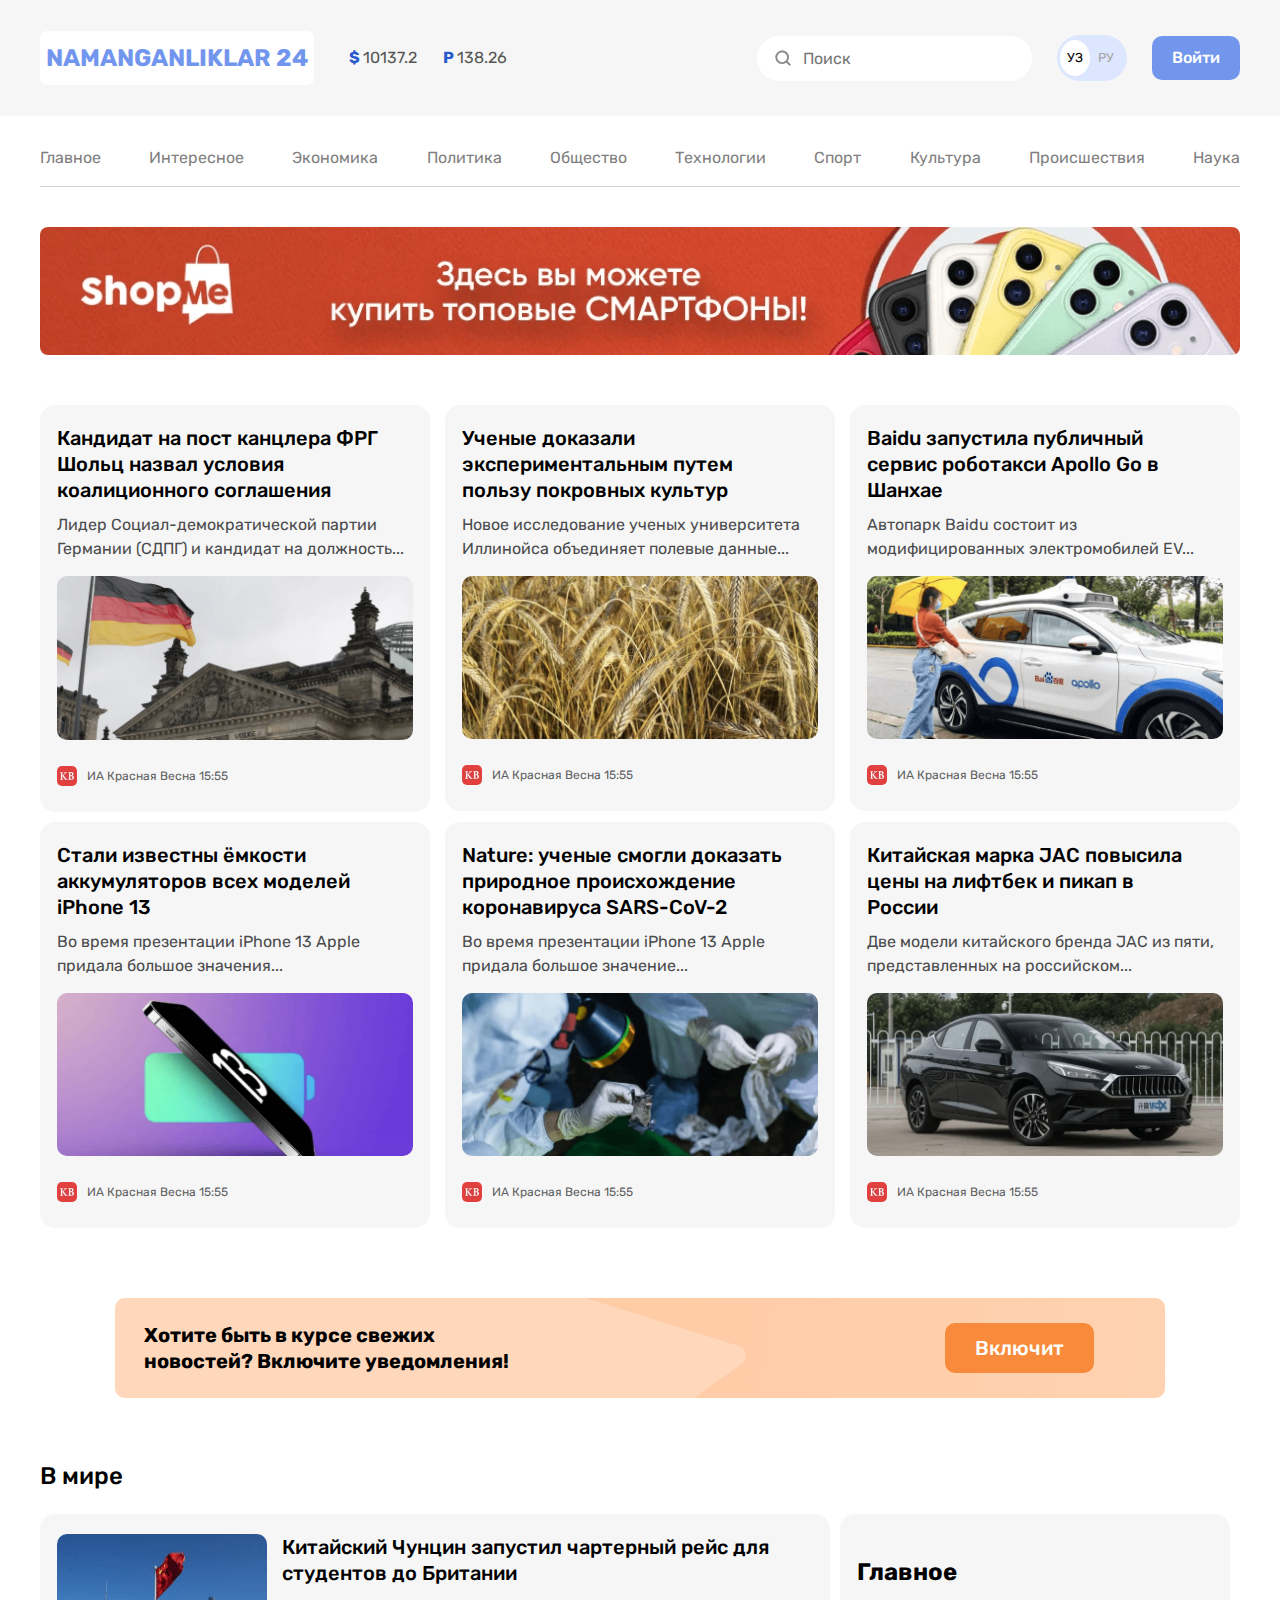
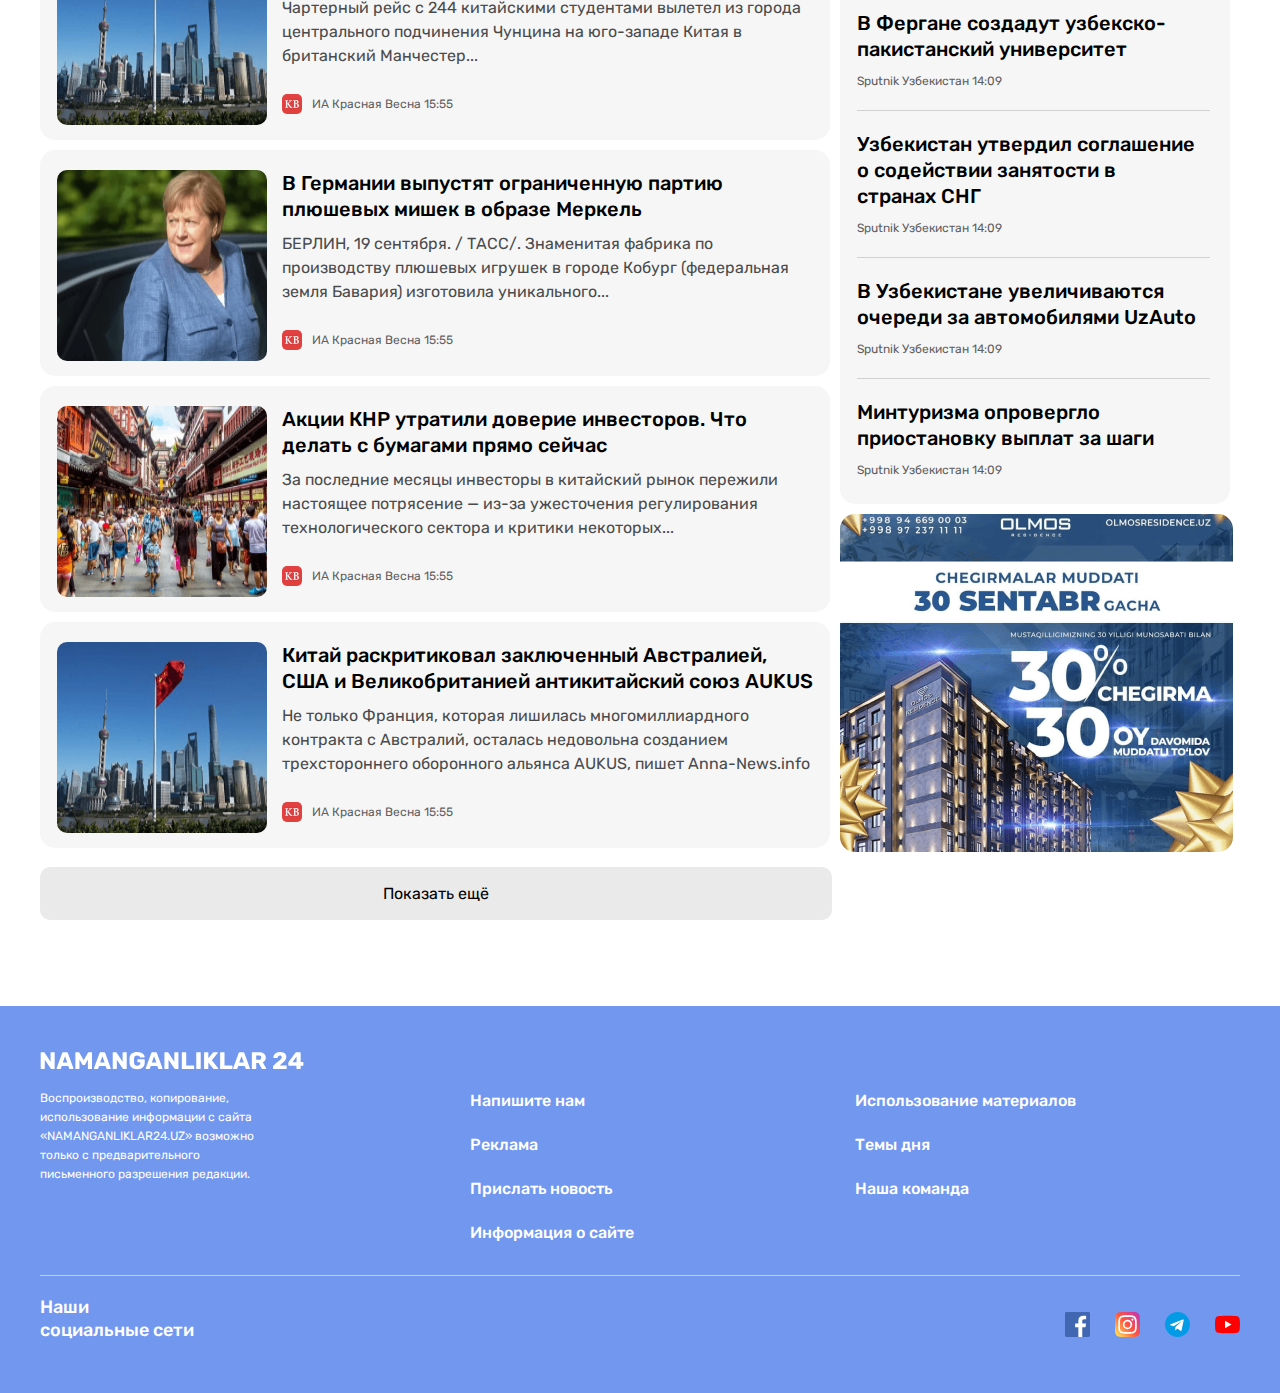
<file: index.html>
<!DOCTYPE html>
<html lang="uz">
<head>
  <meta charset="UTF-8">
  <meta name="viewport" content="width=device-width, initial-scale=1.0">
  <title>Namanganliklar24</title>
  <!-- FONTS -->
  <link rel="preconnect" href="https://fonts.googleapis.com">
  <link rel="preconnect" href="https://fonts.gstatic.com" crossorigin>
  <link href="https://fonts.googleapis.com/css2?family=Rubik:wght@400;500;700&display=swap" rel="stylesheet">
  <!-- STYLES -->
  <!-- <link rel="stylesheet" href="/css/normalize.css"> -->
  <!-- <link rel="stylesheet" href="css/styles.css"> -->
  <link rel="stylesheet" href="css/styles.min.css">
</head>
<body>

  <!-- HEADER -->

  <header>
      <div class="wrap">
        <div class="header-top container">
          <div class="header-left">
            <a class="logo" href="#">Namanganliklar 24</a>
            <div class="changes-wrap">
              <p class="changes"><strong>$ </strong>10137.2</p>
              <p class="changes"><strong>P </strong>138.26</p>
            </div>
          </div>
          <div class="header-right">
            <form class="search">
              <!-- <img class="search-icon" src="/img/search.svg" alt="search"> -->
              <span class="search-icon"></span>
              <input class="search-input" type="text" placeholder="Поиск" aria-label="Поиск">
            </form>
            <div class="ru-uz">
              <p class="uz">УЗ</p>
              <p class="ru">РУ</p>
            </div>
            <button href="#" class="login">Войти</button>
          </div>
        </div>
      </div>
    <nav class="container">
      <ul class="nav-list">
        <li class="nav-item"><a href="index.html" class="link">Главное</a></li>
        <li class="nav-item"><a href="new-list.html" class="link">Интересное</a></li>
        <li class="nav-item"><a href="new-list.html" class="link">Экономика</a></li>
        <li class="nav-item"><a href="new-list.html" class="link">Политика</a></li>
        <li class="nav-item"><a href="new-list.html" class="link">Общество</a></li>
        <li class="nav-item"><a href="new-list.html" class="link">Технологии</a></li>
        <li class="nav-item"><a href="new-list.html" class="link">Спорт</a></li>
        <li class="nav-item"><a href="new-list.html" class="link">Культура</a></li>
        <li class="nav-item"><a href="new-list.html" class="link">Происшествия</a></li>
        <li class="nav-item"><a href="new-list.html" class="link">Наука</a></li>
      </ul>
      <hr class="nav-divider">
    </nav>
  </header>

  <!-- MAIN -->
  <main class="container">
    <img class="banner" src="/img/banner-main.png" alt="Ad-banner" srcset="/img/banner-main.png 1x, /img/banner-main@2x.png 2x">

    <section class="cards">
      <div class="card">
        <h2 class="card-header">Кандидат на пост канцлера ФРГ Шольц назвал условия коалиционного соглашения</h2>
        <p class="card-text">Лидер Социал-демократической партии Германии (СДПГ) и кандидат на должность...</p>
        <img src="/img/card/card1.png" alt="news-img" class="card-img" srcset="/img/card/card1.png 1x, /img/card/card1@2x.png 2x" width="360px" height="165px">
        <a href="" class="author-link">
          <img src="/img/card/card1-icon.svg" alt="icon-author" class="icon-author">
          <p class="author">ИА Красная Весна 15:55</p>
        </a>
      </div>
      <div class="card">
        <h2 class="card-header">Ученые доказали экспериментальным путем пользу покровных культур</h2>
        <p class="card-text">Новое исследование ученых университета Иллинойса объединяет полевые данные... </p>
        <img src="/img/card/card2.png" alt="news-img" class="card-img" srcset="/img/card/card2.png 1x, /img/card/card2@2x.png 2x" width="360px" height="165px">
        <a href="" class="author-link">
          <img src="/img/card/card1-icon.svg" alt="icon-author" class="icon-author">
          <p class="author">ИА Красная Весна 15:55</p>
        </a>
      </div>
      <div class="card">
        <h2 class="card-header">Baidu запустила публичный сервис роботакси Apollo Go в Шанхае</h2>
        <p class="card-text">Автопарк Baidu состоит из модифицированных электромобилей EV... </p>
        <img src="/img/card/card3.png" alt="news-img" class="card-img" srcset="/img/card/card3.png 1x, /img/card/card3@2x.png 2x" width="360px" height="165px">
        <a href="" class="author-link">
          <img src="/img/card/card1-icon.svg" alt="icon-author" class="icon-author">
          <p class="author">ИА Красная Весна 15:55</p>
        </a>
      </div>
      <div class="card">
        <h2 class="card-header">Стали известны ёмкости аккумуляторов всех моделей iPhone 13</h2>
        <p class="card-text">Во время презентации iPhone 13 Apple придала большое значения...</p>
        <img src="/img/card/card4.png" alt="news-img" class="card-img" srcset="/img/card/card4.png 1x, /img/card/card4@2x.png 2x" width="360px" height="165px">
        <a href="" class="author-link">
          <img src="/img/card/card1-icon.svg" alt="icon-author" class="icon-author">
          <p class="author">ИА Красная Весна 15:55</p>
        </a>
      </div>
      <div class="card">
        <h2 class="card-header">Nature: ученые смогли доказать природное происхождение коронавируса SARS-CoV-2</h2>
        <p class="card-text">Во время презентации iPhone 13 Apple придала большое значение...</p>
        <img src="/img/card/card5.png" alt="news-img" class="card-img" srcset="/img/card/card5.png 1x, /img/card/card5@2x.png 2x" width="360px" height="165px">
        <a href="" class="author-link">
          <img src="/img/card/card1-icon.svg" alt="icon-author" class="icon-author">
          <p class="author">ИА Красная Весна 15:55</p>
        </a>
      </div>
      <div class="card">
        <h2 class="card-header">Китайская марка JAC повысила цены на лифтбек и пикап в России</h2>
        <p class="card-text">Две модели китайского бренда JAC из пяти, представленных на российском...</p>
        <img src="/img/card/card6.png" alt="news-img" class="card-img" srcset="/img/card/card6.png 1x, /img/card/card6@2x.png 2x" width="360px" height="165px">
        <a href="" class="author-link">
          <img src="/img/card/card1-icon.svg" alt="icon-author" class="icon-author">
          <p class="author">ИА Красная Весна 15:55</p>
        </a>
      </div>
    </section>

    <div class="promo">
      <h2 class="promo-text">Хотите быть в курсе свежих новостей?  Включите уведомления!</h2>
      <a href="#" class="set">Включит</a>
    </div>

    <h2 class="mir">В мире</h2>
    <section class="global-news">
      <div class="cards-left">
        <div class="card gcards">
          <img src="/img/news-card/card4.png" alt="card1-image" class="c-image" srcset="/img/news-card/card4.png 1x , /img/news-card/card4@2x.png 2x" width="210px" height="165px">
          <div class="card-content">
            <h2 class="card-header h">Китайский Чунцин запустил чартерный рейс для студентов до Британии</h2>
            <p class="card-text">Чартерный рейс с 244 китайскими студентами вылетел из города центрального подчинения Чунцина на юго-западе Китая в британский Манчестер...</p>
            <a href="" class="author-link">
              <img src="/img/card/card1-icon.svg" alt="icon-author" class="icon-author">
              <p class="author">ИА Красная Весна 15:55</p>
            </a>
          </div>
        </div>

        <div class="card gcards">
          <img src="/img/news-card/card2.png" alt="card1-image" class="c-image" srcset="/img/news-card/card2.png 1x , /img/news-card/card2@2x.png 2x" width="210px" height="165px">
          <div class="card-content">
            <h2 class="card-header h">В Германии выпустят ограниченную партию плюшевых мишек в образе Меркель</h2>
            <p class="card-text">БЕРЛИН, 19 сентября. / ТАСС/. Знаменитая фабрика по производству плюшевых игрушек в городе Кобург (федеральная земля Бавария) изготовила уникального...</p>
            <a href="" class="author-link">
              <img src="/img/card/card1-icon.svg" alt="icon-author" class="icon-author">
              <p class="author">ИА Красная Весна 15:55</p>
            </a>
          </div>
        </div>

        <div class="card gcards">
          <img src="/img/news-card/card3.png" alt="card1-image" class="c-image" srcset="/img/news-card/card3.png 1x , /img/news-card/card3@2x.png 2x" width="210px" height="165px">
          <div class="card-content">
            <h2 class="card-header h">Акции КНР утратили доверие инвесторов. Что делать с бумагами прямо сейчас</h2>
            <p class="card-text">За последние месяцы инвесторы в китайский рынок пережили настоящее потрясение — из-за ужесточения регулирования технологического сектора и критики некоторых...</p>
            <a href="" class="author-link">
              <img src="/img/card/card1-icon.svg" alt="icon-author" class="icon-author">
              <p class="author">ИА Красная Весна 15:55</p>
            </a>
          </div>
        </div>

        <div class="card gcards">
          <img src="/img/news-card/card4.png" alt="card1-image" class="c-image" srcset="/img/news-card/card4.png 1x , /img/news-card/card4@2x.png 2x" width="210px" height="165px">
          <div class="card-content">
            <h2 class="card-header h">Китай раскритиковал заключенный Австралией, США и Великобританией антикитайский союз AUKUS</h2>
            <p class="card-text">Не только Франция, которая лишилась многомиллиардного контракта с Австралий, осталась недовольна созданием трехстороннего оборонного альянса AUKUS, пишет Anna-News.info</p>
            <a href="" class="author-link">
              <img src="/img/card/card1-icon.svg" alt="icon-author" class="icon-author">
              <p class="author">ИА Красная Весна 15:55</p>
            </a>
          </div>
        </div>
        <a href="#" class="show-more">Показать ещё</a>
      </div>
      <div class="new-right">
        <div class=" card right-cards">
          <h2 class="right-header">Главное</h2>
          <h4 class="card-header h">В Фергане создадут узбекско-пакистанский университет</h4>
          <a href="#" class="author-link">Sputnik Узбекистан 14:09</a>
          <hr class="nav-divider rightside">

          <h4 class="card-header">Узбекистан утвердил соглашение о содействии занятости в странах СНГ</h4>
          <a href="#" class="author-link">Sputnik Узбекистан 14:09</a>
          <hr class="nav-divider rightside">

          <h4 class="card-header">В Узбекистане увеличиваются очереди за автомобилями UzAuto</h4>
          <a href="#" class="author-link">Sputnik Узбекистан 14:09</a>
          <hr class="nav-divider rightside">

          <h4 class="card-header">Минтуризма опровергло приостановку выплат за шаги</h4>
          <a href="#" class="author-link">Sputnik Узбекистан 14:09</a>
        </div>
        <img src="/img/rek.png" alt="reklama" class="banner-promo" width="393px" height="338" srcset="/img/rek.png 1x, /img/rek@2x.png 2x">
      </div>
    </section>
</main>
<!-- FOOTER -->
<footer class="site-footer">
  <div class="container">
    <div class="site-footer-logo-wrap">
      <a href="#" class="site-footer-logo"><img class="site-footer-logo-img" src="img/logo-footer.svg" alt="footer-logoN24" width="264" height="28"></a>
    </div>
    <div class="site-footer-about-links">
      <div class="site-footer-about">Воспроизводство, копирование, использование информации с сайта «NAMANGANLIKLAR24.UZ» возможно только с предварительного письменного разрешения редакции.
      </div>
      <div class="site-footer-links-wrapper">
        <ul class="site-footer-links">
          <li class="site-footer-links-item">
            <a href="contact.html" class="site-footer-link">Напишите нам</a></li>
          <li class="site-footer-links-item">
            <a href="" class="site-footer-link">Реклама</a></li>
          <li class="site-footer-links-item">
            <a href="contact.html" class="site-footer-link">Прислать новость</a></li>
          <li class="site-footer-links-item">
            <a href="" class="site-footer-link">Информация о сайте</a></li>
        </ul>
        <ul class="site-footer-links">
          <li class="site-footer-links-item">
            <a href="" class="site-footer-link">Использование материалов</a></li>
          <li class="site-footer-links-item">
            <a href="" class="site-footer-link">Темы дня</a></li>
          <li class="site-footer-links-item">
            <a href="" class="site-footer-link">Наша команда</a></li>
      </div>
    </div>

    <hr class="site-footer-divider">

    <div class="site-footer-social">
      <div class="site-footer-social-text">Наши социальные сети</div>
      <div class="site-footer-social-links-wrapper">
        <ul class="site-footer-social-links">
          <li class="site-footer-social-links-item"><a href="#" class="site-footer-social-link"><img src="img/icon-facebook.svg" alt="facebook" width="25" height="25"></a></li>
          <li class="site-footer-social-links-item"><a href="#" class="site-footer-social-link"><img src="img/icon-instagram.svg" alt="icon-instagram" width="25" height="25"></a></li>
          <li class="site-footer-social-links-item"><a href="#" class="site-footer-social-link"><img src="img/icon-telegramm.svg" alt="telegram" width="25" height="25"></a></li>
          <li class="site-footer-social-links-item"><a href="#" class="site-footer-social-link"><img src="img/icon-youtube.svg" alt="Youtube" width="25" height="25"></a></li>
        </ul>
      </div>
    </div>
  </div>
</footer>
</body>
</html>
</file>
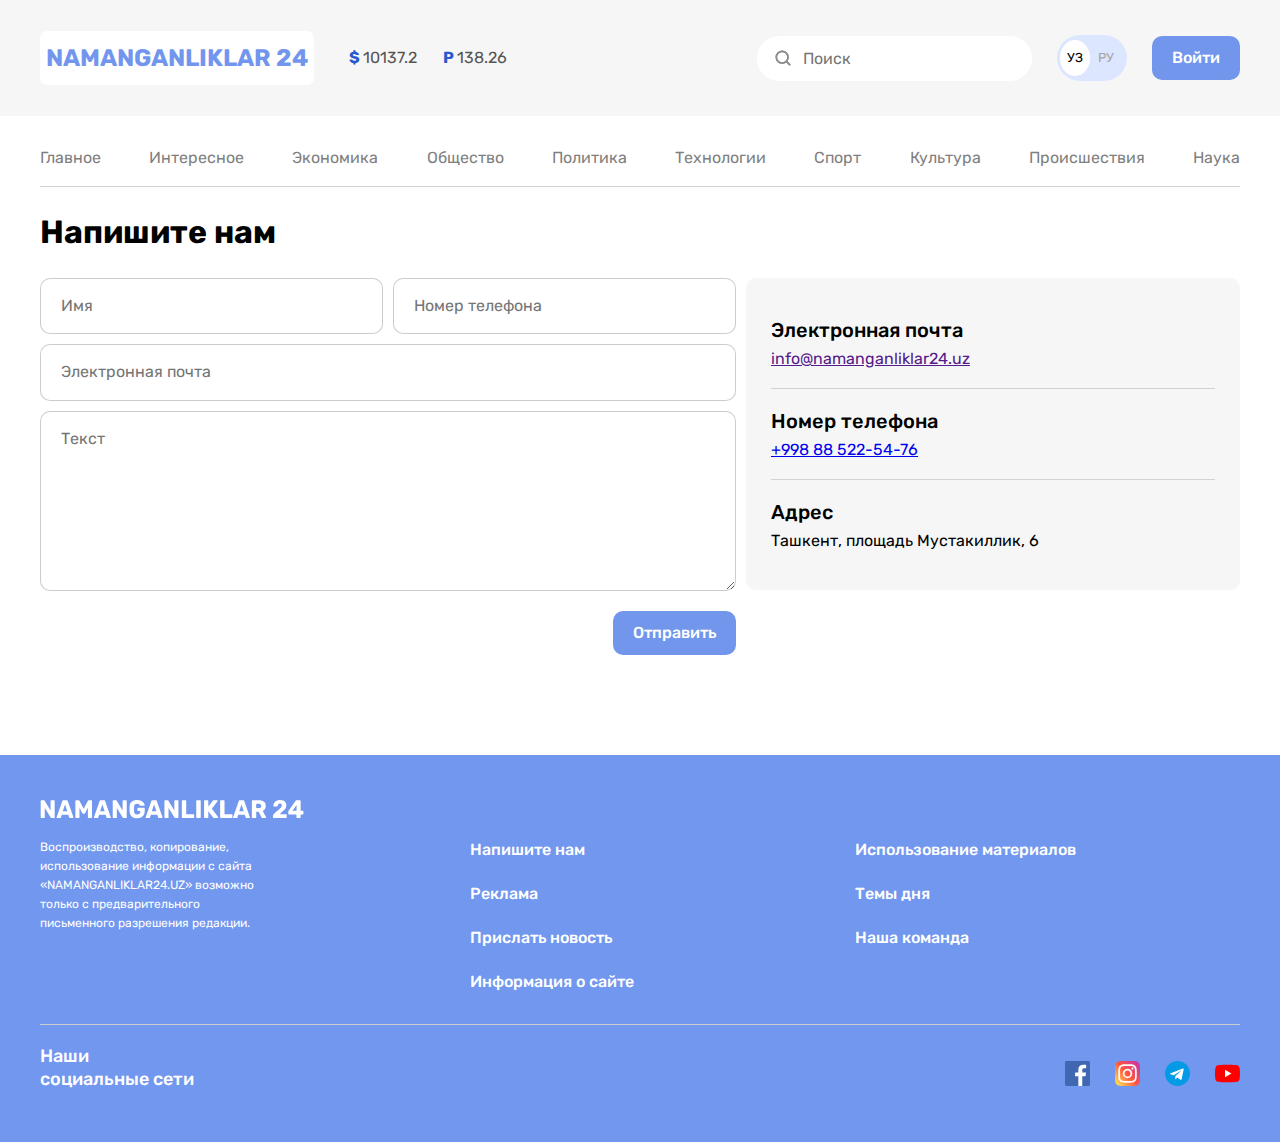
<file: contact.html>
<!DOCTYPE html>
<html lang="uz">
<head>
  <meta charset="UTF-8">
  <meta name="viewport" content="width=device-width, initial-scale=1.0">
  <title>Contact</title>
  <!-- FONTS -->
  <link rel="preconnect" href="https://fonts.googleapis.com">
  <link rel="preconnect" href="https://fonts.gstatic.com" crossorigin>
  <link href="https://fonts.googleapis.com/css2?family=Rubik:wght@400;500;700&display=swap" rel="stylesheet">
  <!-- STYLES -->
  <!-- <link rel="stylesheet" href="/css/normalize.css"> -->
  <!-- <link rel="stylesheet" href="css/styles.css"> -->
  <link rel="stylesheet" href="css/styles.min.css">
</head>
<body>

  <!-- HEADER -->

  <header>
      <div class="wrap">
        <div class="header-top container">
          <div class="header-left">
            <a class="logo" href="#">Namanganliklar 24</a>
            <div class="changes-wrap">
              <p class="changes"><strong>$ </strong>10137.2</p>
              <p class="changes"><strong>P </strong>138.26</p>
            </div>
          </div>
          <div class="header-right">
            <form class="search">
                <input class="search-input" type="text" placeholder="Поиск" aria-label="Поиск">
            </form>
            <div class="ru-uz">
              <p class="uz">УЗ</p>
              <p class="ru">РУ</p>
            </div>
            <button type="button" class="login">Войти</button>
          </div>
        </div>
      </div>
    <nav class="container">
      <ul class="nav-list">
        <li class="nav-item"><a href="index.html" class="link">Главное</a></li>
        <li class="nav-item"><a href="new-list.html" class="link">Интересное</a></li>
        <li class="nav-item"><a href="new-list.html" class="link">Экономика</a></li>
        <li class="nav-item"><a href="new-list.html" class="link">Общество</a></li>
        <li class="nav-item"><a href="new-list.html" class="link">Политика</a></li>
        <li class="nav-item"><a href="new-list.html" class="link">Технологии</a></li>
        <li class="nav-item"><a href="new-list.html" class="link">Спорт</a></li>
        <li class="nav-item"><a href="new-list.html" class="link">Культура</a></li>
        <li class="nav-item"><a href="new-list.html" class="link">Происшествия</a></li>
        <li class="nav-item"><a href="new-list.html" class="link">Наука</a></li>
      </ul>
      <hr class="nav-divider">
    </nav>
  </header>

  <!-- MAIN -->
<main class="main-content">
  <div class="container">


  <div class="contact-page">
    <h1 class="contact-page-heading">Напишите нам</h1>
    <div class="contact-page-content">
      <form action="https://htmlacademy.ru/" class="contact-page-form form" method="post" >
        <div class="form-fields">
          <div class="form-field-name-phone">
            <div class="form-group">
              <input class="form-field" type="text" name="name" placeholder="Имя" aria-label="Имя" required>
            </div>
            <div class="form-group">
              <input class="form-field" type="text" name="phone" placeholder="Номер телефона" aria-label="Номер телефона" required>
            </div>
          </div>
          <div class="form-group">
            <input class="form-field" type="email" name="email" placeholder="Электронная почта" aria-label="Электронная почта" required>
          </div>
          <div class="form-group">
            <textarea class="form-field form-field-textarea" type="text" name="message" placeholder="Текст"  required></textarea>
            </div>
        </div>

        <button class="contact-page-button login">Отправить</button>
      </form>
      <div class="contact-page-info">
        <dl class="definition-cards">
          <div class="definition-card-item">
            <dt class="contact-card-title">Электронная почта</dt>
            <dd class="contact-card-value"><a href="" mailto:sashanavai0628@gmail.com?subject="How%20to%20build%20site%20from%200">info@namanganliklar24.uz</a></dd>
          </div>
          <div class="definition-card-item">
            <dt class="contact-card-title">Номер телефона</dt>
            <dd class="contact-card-value"><a href="tel:+99888 5225476">+998 88 522-54-76</a></dd>
          </div>
          <div class="definition-card-item">
            <dt class="contact-card-title">Адрес</dt>
            <dd class="contact-card-value">Ташкент, площадь Мустакиллик, 6</dd>
          </div>
        </dl>
      </div>
    </div>
  </div>

  </div>

</main>
<!-- FOOTER -->
<footer class="site-footer">
  <div class="container">
    <div class="site-footer-logo-wrap">
      <a href="#" class="site-footer-logo"><img class="site-footer-logo-img" src="img/logo-footer.svg" alt="footer-logoN24" width="264" height="28"></a>
    </div>
    <div class="site-footer-about-links">
      <div class="site-footer-about">Воспроизводство, копирование, использование информации с сайта «NAMANGANLIKLAR24.UZ» возможно только с предварительного письменного разрешения редакции.
      </div>
      <div class="site-footer-links-wrapper">
        <ul class="site-footer-links">
          <li class="site-footer-links-item">
            <a href="" class="site-footer-link">Напишите нам</a></li>
          <li class="site-footer-links-item">
            <a href="" class="site-footer-link">Реклама</a></li>
          <li class="site-footer-links-item">
            <a href="" class="site-footer-link">Прислать новость</a></li>
          <li class="site-footer-links-item">
            <a href="" class="site-footer-link">Информация о сайте</a></li>
        </ul>
        <ul class="site-footer-links">
          <li class="site-footer-links-item">
            <a href="" class="site-footer-link">Использование материалов</a></li>
          <li class="site-footer-links-item">
            <a href="" class="site-footer-link">Темы дня</a></li>
          <li class="site-footer-links-item">
            <a href="" class="site-footer-link">Наша команда</a></li>
      </div>
    </div>

    <hr class="site-footer-divider">

    <div class="site-footer-social">
      <div class="site-footer-social-text">Наши социальные сети</div>
      <div class="site-footer-social-links-wrapper">
        <ul class="site-footer-social-links">
          <li class="site-footer-social-links-item"><a href="#" class="site-footer-social-link"><img src="img/icon-facebook.svg" alt="facebook" width="25" height="25"></a></li>
          <li class="site-footer-social-links-item"><a href="#" class="site-footer-social-link"><img src="img/icon-instagram.svg" alt="icon-instagram" width="25" height="25"></a></li>
          <li class="site-footer-social-links-item"><a href="#" class="site-footer-social-link"><img src="img/icon-telegramm.svg" alt="telegram" width="25" height="25"></a></li>
          <li class="site-footer-social-links-item"><a href="#" class="site-footer-social-link"><img src="img/icon-youtube.svg" alt="Youtube" width="25" height="25"></a></li>
        </ul>
      </div>
    </div>
  </div>
</footer>
</body>
</html>
</file>
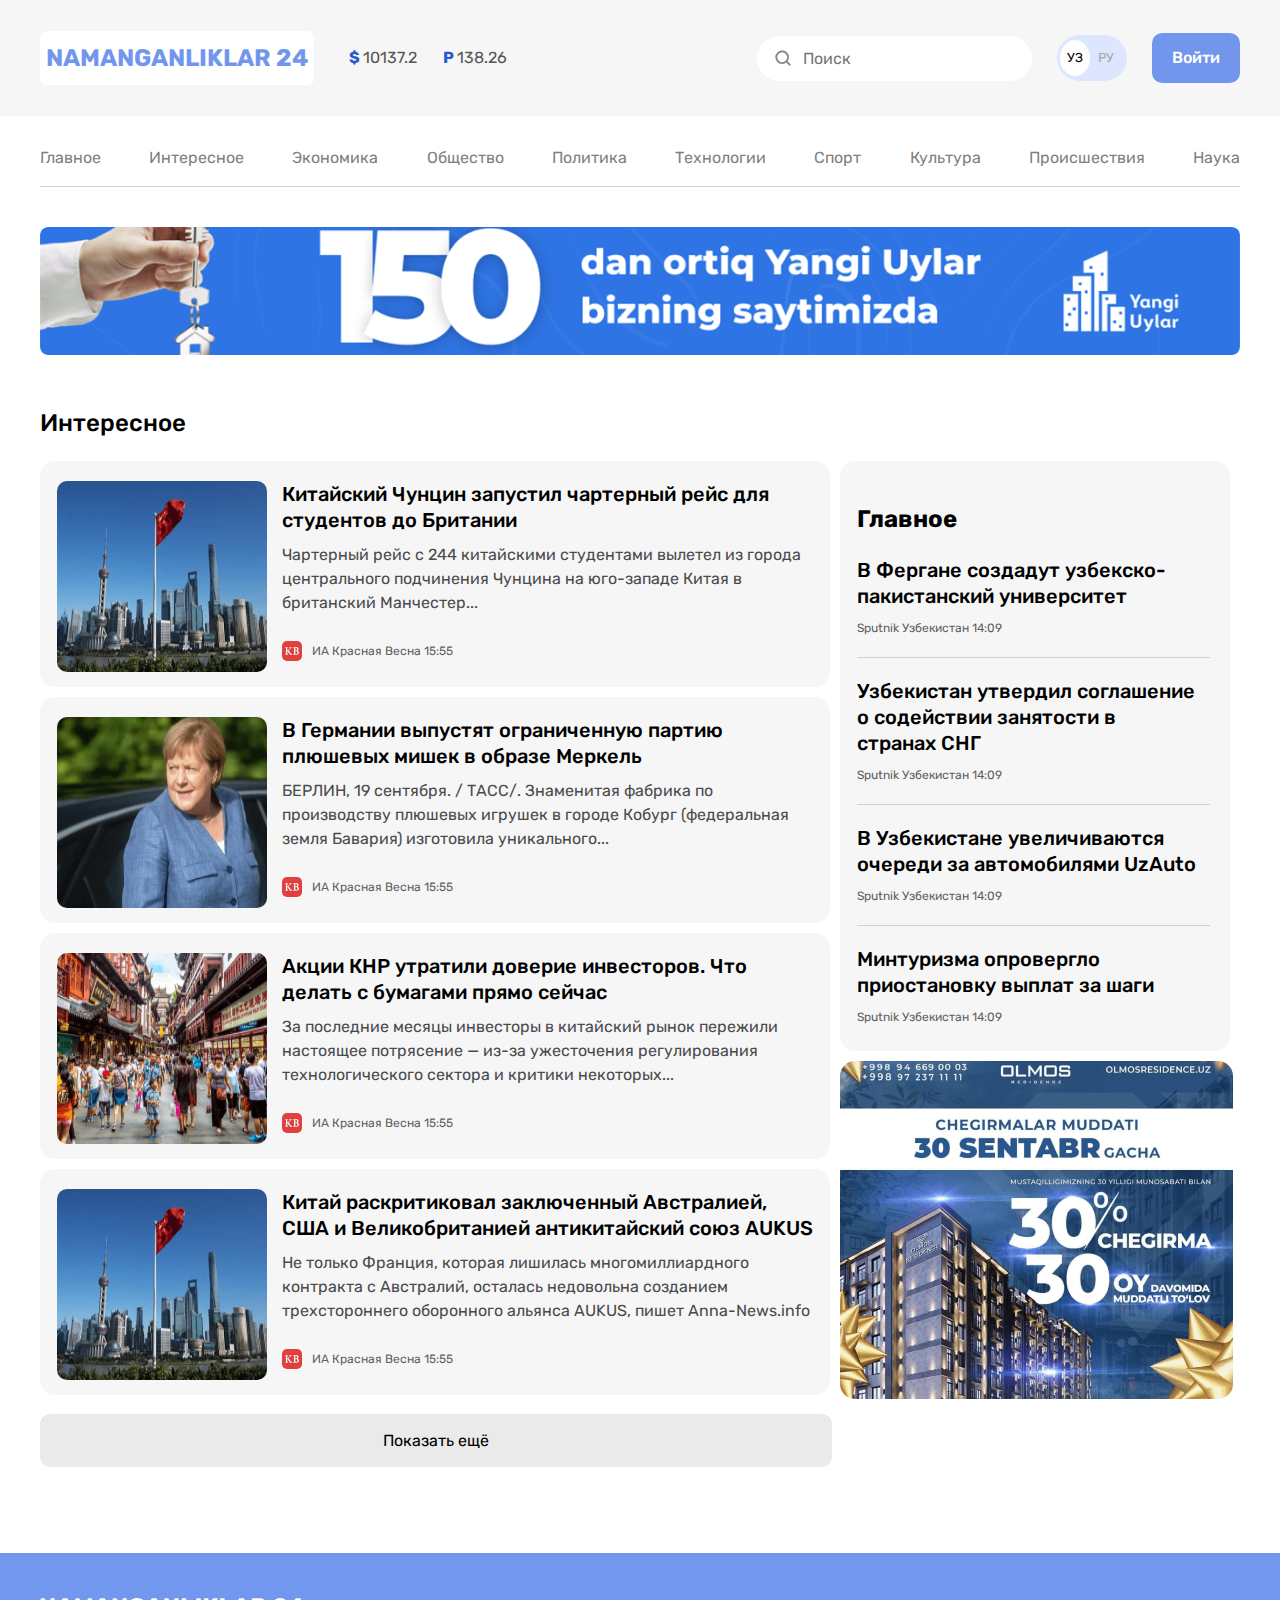
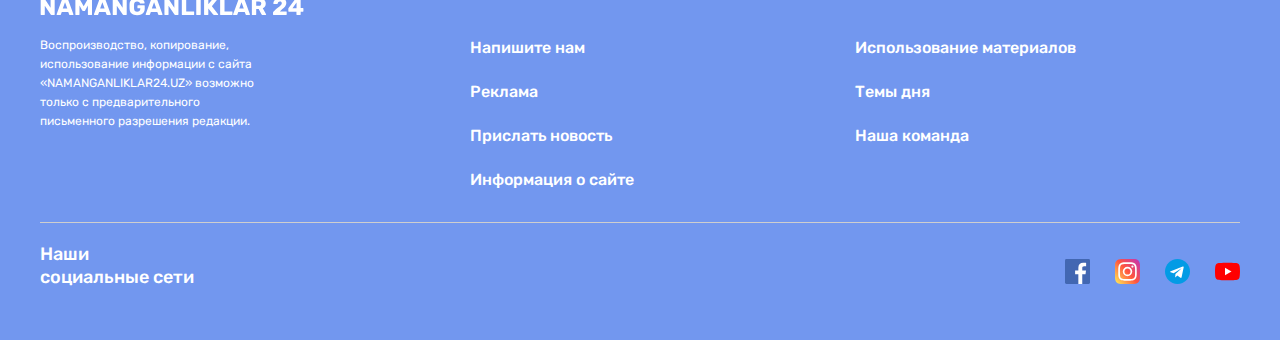
<file: new-list.html>
<!DOCTYPE html>
<html lang="uz">
<head>
  <meta charset="UTF-8">
  <meta name="viewport" content="width=device-width, initial-scale=1.0">
  <title>News-list</title>
  <!-- FONTS -->
  <link rel="preconnect" href="https://fonts.googleapis.com">
  <link rel="preconnect" href="https://fonts.gstatic.com" crossorigin>
  <link href="https://fonts.googleapis.com/css2?family=Rubik:wght@400;500;700&display=swap" rel="stylesheet">
  <!-- STYLES -->
  <!-- <link rel="stylesheet" href="/css/normalize.css"> -->
  <!-- <link rel="stylesheet" href="css/styles.css"> -->
  <link rel="stylesheet" href="css/styles.min.css">
</head>
<body>

  <!-- HEADER -->

  <header>
      <div class="wrap">
        <div class="header-top container">
          <div class="header-left">
            <a class="logo" href="#">Namanganliklar 24</a>
            <div class="changes-wrap">
              <p class="changes"><strong>$ </strong>10137.2</p>
              <p class="changes"><strong>P </strong>138.26</p>
            </div>
          </div>
          <div class="header-right">
            <form class="search">
              <input class="search-input" type="text" placeholder="Поиск" aria-label="Поиск">
            </form>
            <div class="ru-uz">
              <p class="uz">УЗ</p>
              <p class="ru">РУ</p>
            </div>
            <a href="#" class="login">Войти</a>
          </div>
        </div>
      </div>
    <nav class="container">
      <ul class="nav-list">
        <li class="nav-item"><a href="index.html" class="link">Главное</a></li>
        <li class="nav-item"><a href="new-list.html" class="link">Интересное</a></li>
        <li class="nav-item"><a href="new-list.html" class="link">Экономика</a></li>
        <li class="nav-item"><a href="new-list.html" class="link">Общество</a></li>
        <li class="nav-item"><a href="new-list.html" class="link">Политика</a></li>
        <li class="nav-item"><a href="new-list.html" class="link">Технологии</a></li>
        <li class="nav-item"><a href="new-list.html" class="link">Спорт</a></li>
        <li class="nav-item"><a href="new-list.html" class="link">Культура</a></li>
        <li class="nav-item"><a href="new-list.html" class="link">Происшествия</a></li>
        <li class="nav-item"><a href="new-list.html" class="link">Наука</a></li>
      </ul>
      <hr class="nav-divider">
    </nav>
  </header>

  <!-- MAIN -->
  <main class="container">
    <img class="banner" src="img/news-list-ad-banner.png" alt="Ad-banner" srcset="/img/news-list-ad-banner.png 1x, /img/news-list-ad-banner@2x.png 2x">

    <h2 class="mir">Интересное</h2>
    <section class="global-news">
      <div class="cards-left">
        <div class="card gcards">
          <img src="/img/news-card/card4.png" alt="card1-image" class="c-image" srcset="/img/news-card/card4.png 1x , /img/news-card/card4@2x.png 2x" width="210px" height="165px">
          <div class="card-content">
            <h2 class="card-header h">Китайский Чунцин запустил чартерный рейс для студентов до Британии</h2>
            <p class="card-text">Чартерный рейс с 244 китайскими студентами вылетел из города центрального подчинения Чунцина на юго-западе Китая в британский Манчестер...</p>
            <a href="" class="author-link">
              <img src="/img/card/card1-icon.svg" alt="icon-author" class="icon-author">
              <p class="author">ИА Красная Весна 15:55</p>
            </a>
          </div>
        </div>

        <div class="card gcards">
          <img src="/img/news-card/card2.png" alt="card1-image" class="c-image" srcset="/img/news-card/card2.png 1x , /img/news-card/card2@2x.png 2x" width="210px" height="165px">
          <div class="card-content">
            <h2 class="card-header h">В Германии выпустят ограниченную партию плюшевых мишек в образе Меркель</h2>
            <p class="card-text">БЕРЛИН, 19 сентября. / ТАСС/. Знаменитая фабрика по производству плюшевых игрушек в городе Кобург (федеральная земля Бавария) изготовила уникального...</p>
            <a href="" class="author-link">
              <img src="/img/card/card1-icon.svg" alt="icon-author" class="icon-author">
              <p class="author">ИА Красная Весна 15:55</p>
            </a>
          </div>
        </div>

        <div class="card gcards">
          <img src="/img/news-card/card3.png" alt="card1-image" class="c-image" srcset="/img/news-card/card3.png 1x , /img/news-card/card3@2x.png 2x" width="210px" height="165px">
          <div class="card-content">
            <h2 class="card-header h">Акции КНР утратили доверие инвесторов. Что делать с бумагами прямо сейчас</h2>
            <p class="card-text">За последние месяцы инвесторы в китайский рынок пережили настоящее потрясение — из-за ужесточения регулирования технологического сектора и критики некоторых...</p>
            <a href="" class="author-link">
              <img src="/img/card/card1-icon.svg" alt="icon-author" class="icon-author">
              <p class="author">ИА Красная Весна 15:55</p>
            </a>
          </div>
        </div>

        <div class="card gcards">
          <img src="/img/news-card/card4.png" alt="card1-image" class="c-image" srcset="/img/news-card/card4.png 1x , /img/news-card/card4@2x.png 2x" width="210px" height="165px">
          <div class="card-content">
            <h2 class="card-header h">Китай раскритиковал заключенный Австралией, США и Великобританией антикитайский союз AUKUS</h2>
            <p class="card-text">Не только Франция, которая лишилась многомиллиардного контракта с Австралий, осталась недовольна созданием трехстороннего оборонного альянса AUKUS, пишет Anna-News.info</p>
            <a href="" class="author-link">
              <img src="/img/card/card1-icon.svg" alt="icon-author" class="icon-author">
              <p class="author">ИА Красная Весна 15:55</p>
            </a>
          </div>
        </div>
        <a href="#" class="show-more">Показать ещё</a>
      </div>
      <div class="new-right">
        <div class=" card right-cards">
          <h2 class="right-header">Главное</h2>
          <h4 class="card-header h">В Фергане создадут узбекско-пакистанский университет</h4>
          <a href="#" class="author-link">Sputnik Узбекистан 14:09</a>
          <hr class="nav-divider rightside">

          <h4 class="card-header">Узбекистан утвердил соглашение о содействии занятости в странах СНГ</h4>
          <a href="#" class="author-link">Sputnik Узбекистан 14:09</a>
          <hr class="nav-divider rightside">

          <h4 class="card-header">В Узбекистане увеличиваются очереди за автомобилями UzAuto</h4>
          <a href="#" class="author-link">Sputnik Узбекистан 14:09</a>
          <hr class="nav-divider rightside">

          <h4 class="card-header">Минтуризма опровергло приостановку выплат за шаги</h4>
          <a href="#" class="author-link">Sputnik Узбекистан 14:09</a>
        </div>
        <img src="/img/rek.png" alt="reklama" class="banner-promo" width="393px" height="338" srcset="/img/rek.png 1x, /img/rek@2x.png 2x">
      </div>
    </section>
</main>
<!-- FOOTER -->
<footer class="site-footer">
  <div class="container">
    <div class="site-footer-logo-wrap">
      <a href="#" class="site-footer-logo"><img class="site-footer-logo-img" src="img/logo-footer.svg" alt="footer-logoN24" width="264" height="28"></a>
    </div>
    <div class="site-footer-about-links">
      <div class="site-footer-about">Воспроизводство, копирование, использование информации с сайта «NAMANGANLIKLAR24.UZ» возможно только с предварительного письменного разрешения редакции.
      </div>
      <div class="site-footer-links-wrapper">
        <ul class="site-footer-links">
          <li class="site-footer-links-item">
            <a href="" class="site-footer-link">Напишите нам</a></li>
          <li class="site-footer-links-item">
            <a href="" class="site-footer-link">Реклама</a></li>
          <li class="site-footer-links-item">
            <a href="" class="site-footer-link">Прислать новость</a></li>
          <li class="site-footer-links-item">
            <a href="" class="site-footer-link">Информация о сайте</a></li>
        </ul>
        <ul class="site-footer-links">
          <li class="site-footer-links-item">
            <a href="" class="site-footer-link">Использование материалов</a></li>
          <li class="site-footer-links-item">
            <a href="" class="site-footer-link">Темы дня</a></li>
          <li class="site-footer-links-item">
            <a href="" class="site-footer-link">Наша команда</a></li>
      </div>
    </div>

    <hr class="site-footer-divider">

    <div class="site-footer-social">
      <div class="site-footer-social-text">Наши социальные сети</div>
      <div class="site-footer-social-links-wrapper">
        <ul class="site-footer-social-links">
          <li class="site-footer-social-links-item"><a href="#" class="site-footer-social-link"><img src="img/icon-facebook.svg" alt="facebook" width="25" height="25"></a></li>
          <li class="site-footer-social-links-item"><a href="#" class="site-footer-social-link"><img src="img/icon-instagram.svg" alt="icon-instagram" width="25" height="25"></a></li>
          <li class="site-footer-social-links-item"><a href="#" class="site-footer-social-link"><img src="img/icon-telegramm.svg" alt="telegram" width="25" height="25"></a></li>
          <li class="site-footer-social-links-item"><a href="#" class="site-footer-social-link"><img src="img/icon-youtube.svg" alt="Youtube" width="25" height="25"></a></li>
        </ul>
      </div>
    </div>
  </div>
</footer>
</body>
</html>
</file>
<file: css/styles.css>
/* GLOBAL */
html{
  box-sizing: border-box;
  scroll-behavior: smooth;
  height: 100%;
}
*,
*:before,
*:after{
  box-sizing: inherit;
}
body{
  display: flex;
  flex-direction: column;
  margin: 0;
  padding: 0;
  font-family:"Rubik","Arial",sans-serif;
  line-height: 1.5;
  background-color: #fff;
  height: 100%;
}

.container{
  width: 100%;
  max-width: 1260px;
  margin-left: auto;
  margin-right: auto;
  padding-right: 30px;
  padding-left: 30px;

}

/* HEADER */

/* WRAP-HEADER-TOP */
.wrap{
  background-color: #F6F6F6;
  margin-bottom: 30px;

}
.header-top {
  display: flex;
  align-items: center;
  justify-content: space-between;
  padding-top: 30px;
  padding-bottom: 30px;
}

/* HEADER-LEFT */
.header-left {
  display: flex;
  align-items: center;
}
.logo {
  padding: 9px 6px;
  color: #7296EE;
  font-size: 24px;
  font-style: normal;
  font-weight: 700;
  text-transform: uppercase;
  background: #FFF;
  border-radius: 7px;
  margin-right: 35px;
  text-decoration: none;
}
.logo:active{
  opacity: 0.6;
}
.logo:hover{
  opacity: 0.8;
}
.changes-wrap {
  width: 158px;
  display: flex;
  justify-content: space-between;
  color: #555555;
}
strong{
  color: #2959CE;
}

/* HEADER-TOP-RIGHT */
.header-right{
  display: flex;
  align-items: center;
}
.search {
  display: flex;
  align-items: center;
  border-radius: 60px;
  background: #FFF;
  color: #8D8D8D;
  margin-right: 25px;
  width: 275px;
}

.search-input{
  padding-left: 45px;
  border-radius: 60px;
  height: 45px;
  width: 275px;
  border: 1px solid #fff;
  background-image:url(/img/search.svg);
  background-repeat: no-repeat;
  background-size: 20px;
  background-position: 15px center;
}


.ru-uz {
  display: flex;
  justify-content: space-between;
  align-items: center;
  background-color: #DCE6FF;
  border-radius: 39px;
  width: 70px;
  font-size: 13px;
  font-style: normal;
  font-weight: 400;
  margin-right: 25px;
}
.uz {
  display: flex;
  align-items: center;
  border-radius: 50%;
  background-color: #fff;
  padding: 8px 7px;
  margin: 3px;
}
.ru {
  margin-right: 13px;
  color: #A6A6A6;
}
.login {
  border: none;
  border-radius: 10px;
  padding: 13px 20px;
  color: #FFF;
  font-size: 16px;
  font-weight: 500;
  background-color: #7296EC;
  text-decoration: none;
}

.login:active{
  opacity: 0.8;
}

.nav-list {
  display: flex;
  align-items: center;
  justify-content: space-between;
  padding: 0;
}
.nav-item {
  list-style-type: none;
}
.link {
  color: #7F7F7F;
  text-decoration: none;
}
.nav-divider {
  height: 1px;
  margin: 0;
  border: none;
  background-color: #D1D1D1;
}

/* MAIN */
img{
  max-width: 100%;
  display: block;
  height: auto;
}
.banner {
  margin-top: 40px;
  border-radius: 8px;
  margin-bottom: 50px;
}
.cards {
  display: flex;
  flex-wrap: wrap;
  align-items: center;
  justify-content: space-between;
  margin: 0;
  padding: 0;
  margin-bottom: 60px;
}
.card {
  margin-right: 10px;
  width: 390px;
  padding: 20px 17px 15px;
  border-radius: 15px;
  margin-bottom: 10px;
  background-color: #F6F6F6;
}
.card:nth-child(3n){
  margin-right: 0;
}
.card-header {
  width: 340px;
  font-size: 20px;
  line-height: 26px;
  font-weight: 500;
  margin: 0;
  margin-bottom: 10px;
}
.card-text{
  color: #4A4B4C;
  margin: 0;
  margin-bottom: 15px;
}
.card-img {
  border-radius: 10px;
  display: block;
  margin-bottom: 15px;
}
.author-link{
  display: flex;
  align-items: center;
  color: #5E5F61;
  font-size: 12px;
  text-decoration: none;
}
.icon-author{
  margin-right: 10px;
}

.promo{
  display: flex;
  align-items: center;
  justify-content: space-between;
  width: 1050px;
  margin-left: auto;
  margin-right: auto;
  background:url("/img/promobg.png");
  margin-bottom: 60px;
}
.promo-text{
  width: 410px;
  font-size: 20px;
  line-height: 26px;
  padding-top: 24px;
  padding-bottom: 24px;
  padding-left: 29px;
  margin: 0;
}
.set{
  font-size: 20px;
  font-weight: 500;
  padding: 13px 30px;
  line-height: normal;
  color: #FFF;
  border-radius: 10px;
  background-color: #F78B3B;
  text-decoration: none;
  margin-right: 71px;
}

.global-news{
  display: flex;
  margin-bottom: 100px;
}
.mir{
  font-size: 24px;
  font-weight: 500;
}
.gcards{
  display: flex;
  width: auto;
}
.gcards:nth-child(3n){
  margin-right: 10px;
}
.gcards:nth-child(4){
  margin-bottom: 34px;

}
.c-image{
  margin-right: 15px;
  border-radius: 10px;
}
.show-more{
  background-color: #EAEAEA;
  color: #000;
  padding: 17px 343px;
  text-decoration: none;
  margin-top: 17px;
  margin-bottom: 100px;
  border-radius: 10px;
}
.right-cards{
  padding: 20px 20px 25px 17px;
}
.right-header{
  padding: 0;
  margin-bottom: 20px;
}
.rightside{
  margin-top: 20px;
  margin-bottom: 20px;
}
.banner-promo{
  border-radius: 15px;
}
.h{
  width: auto;
}


/* FOOTER */
.site-footer{
  background-color: #7297EF;
  padding-bottom: 40px;
  padding-top: 40px;
  color:#fff
}
.site-footer-logo-wrap {
  display: flex;
  margin-bottom: 15px;
}
.site-footer-logo {
  display: flex;
}

.site-footer *:focus{
  outline: 2px dashed #fff;
  outline-offset: 3px;
}

.site-footer-logo:hover{
  opacity: 0.8;
}
.site-footer-logo:active{
  opacity: 0.6;
}

.site-footer-logo-img{
  width: 264px;
  height: 28px;
  object-fit: contain;
}
.site-footer-about-links {
  display: flex;
}
.site-footer-about {
  font-weight: 400;
  line-height: 19px;
  width: 230px;
  margin-right: 200px;
  font-size: 12px;
  line-height: 19px;
}
.site-footer-links-wrapper {
  display: flex;
  flex-grow: 1;
}
.site-footer-links {
  margin: 0;
  padding-left: 0;
  width: 50%;
  margin-right: 24px;
  list-style: none;
}
.site-footer-links-item:not(:last-child) {
  margin-bottom: 20px;
}
.site-footer-link {
  display: inline-block;
  text-decoration: none;
  color: #fff;
  font-weight: 500;
}
.site-footer-link:hover{
  text-decoration: underline;
}
.site-footer-divider {
  height: 1px;
  border: none;
  background-color: #cecece;
  margin-top: 30px;
  margin-bottom: 20px;
}
.site-footer-social {
  display: flex;
  justify-content: space-between;
}
.site-footer-social-links-wrapper {
  display: flex;
}
.site-footer-social-text{
  width: 160px;
  font-weight: 500;
  line-height: 23px;
  font-size: 18px;
}
.site-footer-social-links {
  display: flex;
  padding: 0;
  list-style-type: none;
}
.site-footer-social-links-item:not(:first-child) {
  margin-left: 25px;
}
.site-footer-social-link {
  display: flex;
}


/* CONTACT PAGE */
.contact-page-form{
  display: flex;
  flex-direction: column;
  width: 696px;
}

/* FORM  */
.form-field-name-phone{
  display: flex;
  justify-content: space-between;
}
.form-field-name-phone .form-group{
  margin: 0;
  width: calc(50% - 5px);
}

.form-field{
  display: block;
  width: 100%;
  /* padding: 18px 20px; */
  border: 1px solid rgba(0, 0, 0, 0.20);
  border-radius: 10px;
  padding: 18px 20px;
}


.form-group:not(:last-child){
  margin-bottom: 10px;
}


.form-field-textarea{
  resize: vertical;
  min-height: 180px;
  margin-bottom: 20px;
}
.contact-page-button{
  margin-bottom: 100px;
  align-self: flex-end;
}

.contact-page-content{
  display: flex;
}
.definition-cards{
  padding: 20px 25px;
  background-color: #F6F6F6;
  margin: 0;
  color: #000;
  border-radius: 10px;
}
.contact-page-info {
  width: 494px;
  margin-left: 10px;
}
.definition-card-item {
  padding-top: 20px;
  padding-bottom: 20px;
}
.definition-card-item:not(:last-child){
  border-bottom: 1px solid #d2d2d2;
}
.contact-card-title{
  margin-bottom: 7px;
  font-size: 20px;
  line-height: 24px;
  font-weight: 500;
}
.contact-card-value {
  margin: 0;
  font-size: 16px;
  line-height: 19px;

}
</file>
<file: css/styles.min.css>
/*! normalize.css v8.0.1 | MIT License | github.com/necolas/normalize.css */details,img,main{display:block}button,hr,input{overflow:visible}img,legend{max-width:100%}progress,sub,sup{vertical-align:baseline}.header-top,body{display:-webkit-box;display:-ms-flexbox}.author-link,.link,.login,.logo,.set,.show-more,.site-footer-link{text-decoration:none}.site-footer-link:hover,abbr[title]{text-decoration:underline}.contact-page-form,body{-webkit-box-orient:vertical;-webkit-box-direction:normal}html{line-height:1.15;-webkit-text-size-adjust:100%}h1{font-size:2em;margin:.67em 0}hr{-webkit-box-sizing:content-box;box-sizing:content-box;height:0}[type=checkbox],[type=radio],legend{-webkit-box-sizing:border-box;padding:0}code,kbd,pre,samp{font-family:monospace,monospace;font-size:1em}a{background-color:transparent}abbr[title]{border-bottom:none;-webkit-text-decoration:underline dotted;text-decoration:underline dotted}b,strong{font-weight:bolder}small{font-size:80%}sub,sup{font-size:75%;line-height:0;position:relative}sub{bottom:-.25em}sup{top:-.5em}img{border-style:none;height:auto}button,input,optgroup,select,textarea{font-family:inherit;font-size:100%;line-height:1.15;margin:0}button,select{text-transform:none}[type=button],[type=reset],[type=submit],button{-webkit-appearance:button}[type=button]::-moz-focus-inner,[type=reset]::-moz-focus-inner,[type=submit]::-moz-focus-inner,button::-moz-focus-inner{border-style:none;padding:0}[type=button]:-moz-focusring,[type=reset]:-moz-focusring,[type=submit]:-moz-focusring,button:-moz-focusring{outline:ButtonText dotted 1px}fieldset{padding:.35em .75em .625em}legend{box-sizing:border-box;color:inherit;display:table;white-space:normal}textarea{overflow:auto}[type=checkbox],[type=radio]{box-sizing:border-box}[type=number]::-webkit-inner-spin-button,[type=number]::-webkit-outer-spin-button{height:auto}[type=search]{-webkit-appearance:textfield;outline-offset:-2px}[type=search]::-webkit-search-decoration{-webkit-appearance:none}::-webkit-file-upload-button{-webkit-appearance:button;font:inherit}.logo,.ru-uz{font-style:normal}summary{display:list-item}[hidden],template{display:none}*,:after,:before{-webkit-box-sizing:border-box;box-sizing:border-box}body{display:flex;-ms-flex-direction:column;flex-direction:column;margin:0;padding:0;font-family:Rubik,Arial,sans-serif;line-height:1.5;background-color:#fff;height:100%}.container{width:100%;max-width:1260px;margin-left:auto;margin-right:auto;padding-right:30px;padding-left:30px}.wrap{background-color:#f6f6f6;margin-bottom:30px}.logo,.search{background:#fff}.header-top{display:flex;-webkit-box-align:center;-ms-flex-align:center;align-items:center;-webkit-box-pack:justify;-ms-flex-pack:justify;justify-content:space-between;padding-top:30px;padding-bottom:30px}.header-left,.header-right{display:-webkit-box;display:-ms-flexbox;display:flex;-webkit-box-align:center;-ms-flex-align:center;align-items:center}.logo{padding:9px 6px;color:#7296ee;font-size:24px;font-weight:700;text-transform:uppercase;border-radius:7px;margin-right:35px}.changes-wrap{width:158px;display:-webkit-box;display:-ms-flexbox;display:flex;-webkit-box-pack:justify;-ms-flex-pack:justify;justify-content:space-between;color:#555}.search,.search-input{border-radius:60px;width:275px}.ru-uz,.search{display:-webkit-box;display:-ms-flexbox;margin-right:25px}.search,.uz{-webkit-box-align:center}strong{color:#2959ce}.search{display:flex;-ms-flex-align:center;align-items:center;color:#8d8d8d}.search-input{padding-left:45px;height:45px;border:1px solid #fff;background-image:url(/img/search.svg);background-repeat:no-repeat;background-size:20px;background-position:15px center}.ru-uz{display:flex;-webkit-box-pack:justify;-ms-flex-pack:justify;justify-content:space-between;-webkit-box-align:center;-ms-flex-align:center;align-items:center;background-color:#dce6ff;border-radius:39px;width:70px;font-size:13px;font-weight:400}.nav-list,.uz{display:-webkit-box;display:-ms-flexbox}.card-header,.login,.mir,.set{font-weight:500}.uz{display:flex;-ms-flex-align:center;align-items:center;border-radius:50%;background-color:#fff;padding:8px 7px;margin:3px}.author-link,.nav-list{-webkit-box-align:center}.ru{margin-right:13px;color:#a6a6a6}.login{border:none;border-radius:10px;padding:13px 20px;color:#fff;font-size:16px;background-color:#7296ec}.nav-list{display:flex;-ms-flex-align:center;align-items:center;-webkit-box-pack:justify;-ms-flex-pack:justify;justify-content:space-between;padding:0}.nav-item{list-style-type:none}.link{color:#7f7f7f}.nav-divider{height:1px;margin:0;border:none;background-color:#d1d1d1}.banner{margin-top:40px;border-radius:8px;margin-bottom:50px}.cards{display:-webkit-box;display:-ms-flexbox;display:flex;-ms-flex-wrap:wrap;flex-wrap:wrap;-webkit-box-align:center;-ms-flex-align:center;align-items:center;-webkit-box-pack:justify;-ms-flex-pack:justify;justify-content:space-between;margin:0 0 60px;padding:0}.card{margin-right:10px;width:390px;padding:20px 17px 15px;border-radius:15px;margin-bottom:10px;background-color:#f6f6f6}.c-image,.card-img,.set,.show-more{border-radius:10px}.card:nth-child(3n){margin-right:0}.card-header{width:340px;font-size:20px;line-height:26px;margin:0 0 10px}.card-text{color:#4a4b4c;margin:0 0 15px}.card-img{display:block;margin-bottom:15px}.author-link,.promo{display:-webkit-box;display:-ms-flexbox}.author-link{display:flex;-ms-flex-align:center;align-items:center;color:#5e5f61;font-size:12px}.gcards:nth-child(3n),.icon-author{margin-right:10px}.promo{display:flex;-webkit-box-align:center;-ms-flex-align:center;align-items:center;-webkit-box-pack:justify;-ms-flex-pack:justify;justify-content:space-between;width:1050px;margin-left:auto;margin-right:auto;background:url("/img/promobg.png");margin-bottom:60px}.gcards,.global-news{display:-webkit-box;display:-ms-flexbox}.promo-text{width:410px;font-size:20px;line-height:26px;padding-top:24px;padding-bottom:24px;padding-left:29px;margin:0}.gcards,.h{width:auto}.set{font-size:20px;padding:13px 30px;line-height:normal;color:#fff;background-color:#f78b3b;margin-right:71px}.global-news{display:flex;margin-bottom:100px}.mir{font-size:24px}.gcards{display:flex}.gcards:nth-child(4){margin-bottom:34px}.c-image{margin-right:15px}.show-more{background-color:#eaeaea;color:#000;padding:17px 343px;margin-top:17px;margin-bottom:100px}.right-cards{padding:20px 20px 25px 17px}.right-header{padding:0;margin-bottom:20px}.rightside{margin-top:20px;margin-bottom:20px}.banner-promo{border-radius:15px}.site-footer{background-color:#7297ef;padding-bottom:40px;padding-top:40px;color:#fff}.site-footer-logo-wrap{display:-webkit-box;display:-ms-flexbox;display:flex;margin-bottom:15px}.contact-page-content,.site-footer-about-links,.site-footer-logo,.site-footer-social-link,.site-footer-social-links-wrapper{display:-webkit-box;display:-ms-flexbox;display:flex}.site-footer :focus{outline:#fff dashed 2px;outline-offset:3px}.site-footer-logo:hover{opacity:.8}.site-footer-logo:active{opacity:.6}.site-footer-logo-img{width:264px;height:28px;-o-object-fit:contain;object-fit:contain}.site-footer-about{font-weight:400;width:230px;margin-right:200px;font-size:12px;line-height:19px}.site-footer-links-wrapper{display:-webkit-box;display:-ms-flexbox;display:flex;-webkit-box-flex:1;-ms-flex-positive:1;flex-grow:1}.site-footer-links{margin:0 24px 0 0;padding-left:0;width:50%;list-style:none}.site-footer-links-item:not(:last-child){margin-bottom:20px}.site-footer-link{display:inline-block;color:#fff;font-weight:500}.site-footer-divider{height:1px;border:none;background-color:#cecece;margin-top:30px;margin-bottom:20px}.form-field-name-phone,.site-footer-social{display:-webkit-box;display:-ms-flexbox;display:flex;-webkit-box-pack:justify;-ms-flex-pack:justify;justify-content:space-between}.site-footer-social-text{width:160px;font-weight:500;line-height:23px;font-size:18px}.site-footer-social-links{display:-webkit-box;display:-ms-flexbox;display:flex;padding:0;list-style-type:none}.site-footer-social-links-item:not(:first-child){margin-left:25px}.contact-page-form{display:-webkit-box;display:-ms-flexbox;display:flex;-ms-flex-direction:column;flex-direction:column;width:696px}.form-field-name-phone .form-group{margin:0;width:calc(50% - 5px)}.form-field{display:block;width:100%;border:1px solid rgba(0,0,0,.2);border-radius:10px;padding:18px 20px}.form-group:not(:last-child){margin-bottom:10px}.form-field-textarea{resize:vertical;min-height:180px;margin-bottom:20px}.contact-page-button{margin-bottom:100px;-ms-flex-item-align:end;align-self:flex-end}.definition-cards{padding:20px 25px;background-color:#f6f6f6;margin:0;color:#000;border-radius:10px}.contact-page-info{width:494px;margin-left:10px}.definition-card-item{padding-top:20px;padding-bottom:20px}.definition-card-item:not(:last-child){border-bottom:1px solid #d2d2d2}.contact-card-title{margin-bottom:7px;font-size:20px;line-height:24px;font-weight:500}.contact-card-value{margin:0;font-size:16px;line-height:19px}
</file>
